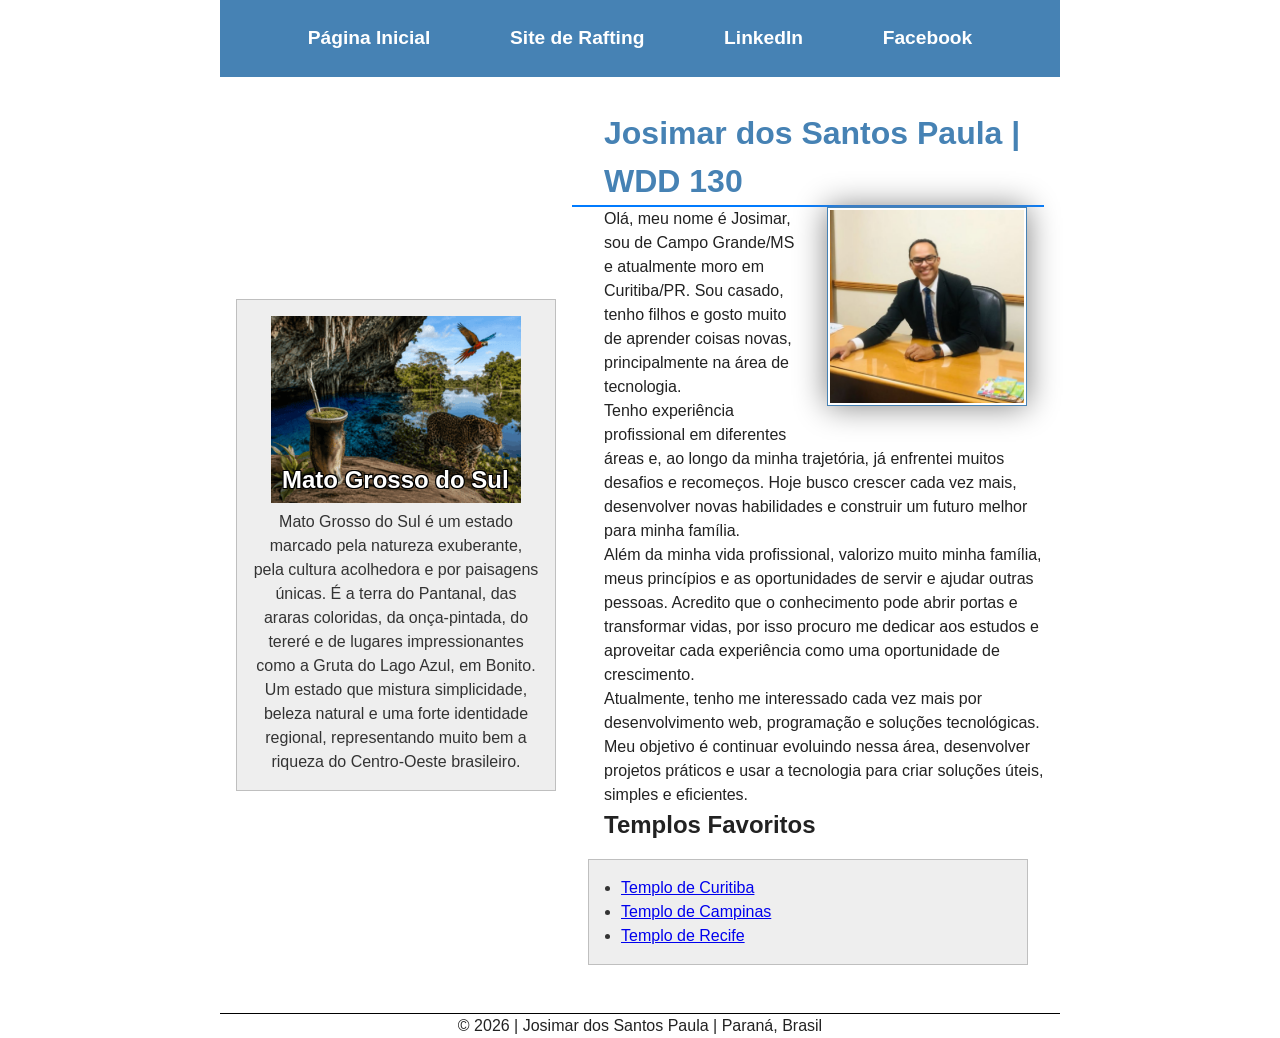
<file: index.html>
<!DOCTYPE html>
<html lang="pt-br">

<head>
    <meta charset="UTF-8">
    <meta name="viewport" content="width=device-width, initial-scale=1.0">
    <title>Josimar dos Santos Paula | WDD 130</title>
    <meta name="description"
        content="Página inicial de Josimar dos Santos Paula para o curso de desenvolvimento web, com exemplos de estrutura HTML semântica.">
    <meta name="author" content="Josimar dos Santos Paula">
    <link rel="stylesheet" href="estilos/estilos.css">
</head>

<body>
    <header>
        <nav>
            <a href="#">Página Inicial</a>
            <a href="wwr/">Site de Rafting</a>
            <a href="https://www.linkedin.com/in/josimarsdepaula/" target="_blank" rel="noopener noreferrer">
                LinkedIn
            </a>
            <a href="https://facebook.com" target="_blank" rel="noopener noreferrer">
                Facebook
            </a>
        </nav>
    </header>

    <div class="grid">
        <main>
            <h1 class="indentacao">Josimar dos Santos Paula | WDD 130</h1>

            <img src="imagens/perfil.jpg" alt="Foto de perfil de Josimar dos Santos Paula" width="200">

            <p class="indentacao">
                Olá, meu nome é Josimar, sou de Campo Grande/MS e atualmente moro em Curitiba/PR.
                Sou casado, tenho filhos e gosto muito de aprender coisas novas, principalmente na área de tecnologia.
            </p>

            <p class="indentacao">
                Tenho experiência profissional em diferentes áreas e, ao longo da minha trajetória,
                já enfrentei muitos desafios e recomeços. Hoje busco crescer cada vez mais,
                desenvolver novas habilidades e construir um futuro melhor para minha família.
            </p>

            <p class="indentacao">
                Além da minha vida profissional, valorizo muito minha família, meus princípios
                e as oportunidades de servir e ajudar outras pessoas. Acredito que o conhecimento
                pode abrir portas e transformar vidas, por isso procuro me dedicar aos estudos
                e aproveitar cada experiência como uma oportunidade de crescimento.
            </p>

            <p class="indentacao">
                Atualmente, tenho me interessado cada vez mais por desenvolvimento web,
                programação e soluções tecnológicas. Meu objetivo é continuar evoluindo nessa área,
                desenvolver projetos práticos e usar a tecnologia para criar soluções úteis,
                simples e eficientes.
            </p>

            <h2 class="indentacao">Templos Favoritos</h2>

            <ul class="caixa indentacao">
                <li>
                    <a href="https://www.churchofjesuschrist.org/temples/details/curitiba-brazil-temple?lang=por"
                        target="_blank" rel="noopener noreferrer">
                        Templo de Curitiba
                    </a>
                </li>
                <li>
                    <a href="https://www.churchofjesuschrist.org/temples/details/campinas-brazil-temple?lang=por"
                        target="_blank" rel="noopener noreferrer">
                        Templo de Campinas
                    </a>
                </li>
                <li>
                    <a href="https://www.churchofjesuschrist.org/temples/details/recife-brazil-temple?lang=por"
                        target="_blank" rel="noopener noreferrer">
                        Templo de Recife
                    </a>
                </li>
            </ul>
        </main>

        <aside class="caixa">
            <h2>Mato Grosso do Sul</h2>

            <img src="imagens/matogrossodosul.png" alt="Mapa e paisagem representando o estado de Mato Grosso do Sul">

            <p>
                Mato Grosso do Sul é um estado marcado pela natureza exuberante, pela cultura acolhedora
                e por paisagens únicas. É a terra do Pantanal, das araras coloridas, da onça-pintada,
                do tereré e de lugares impressionantes como a Gruta do Lago Azul, em Bonito.
                Um estado que mistura simplicidade, beleza natural e uma forte identidade regional,
                representando muito bem a riqueza do Centro-Oeste brasileiro.
            </p>
        </aside>
    </div>

    <footer>
        <p>&copy; 2026 | Josimar dos Santos Paula | Paraná, Brasil</p>
    </footer>
</body>

</html>
</file>
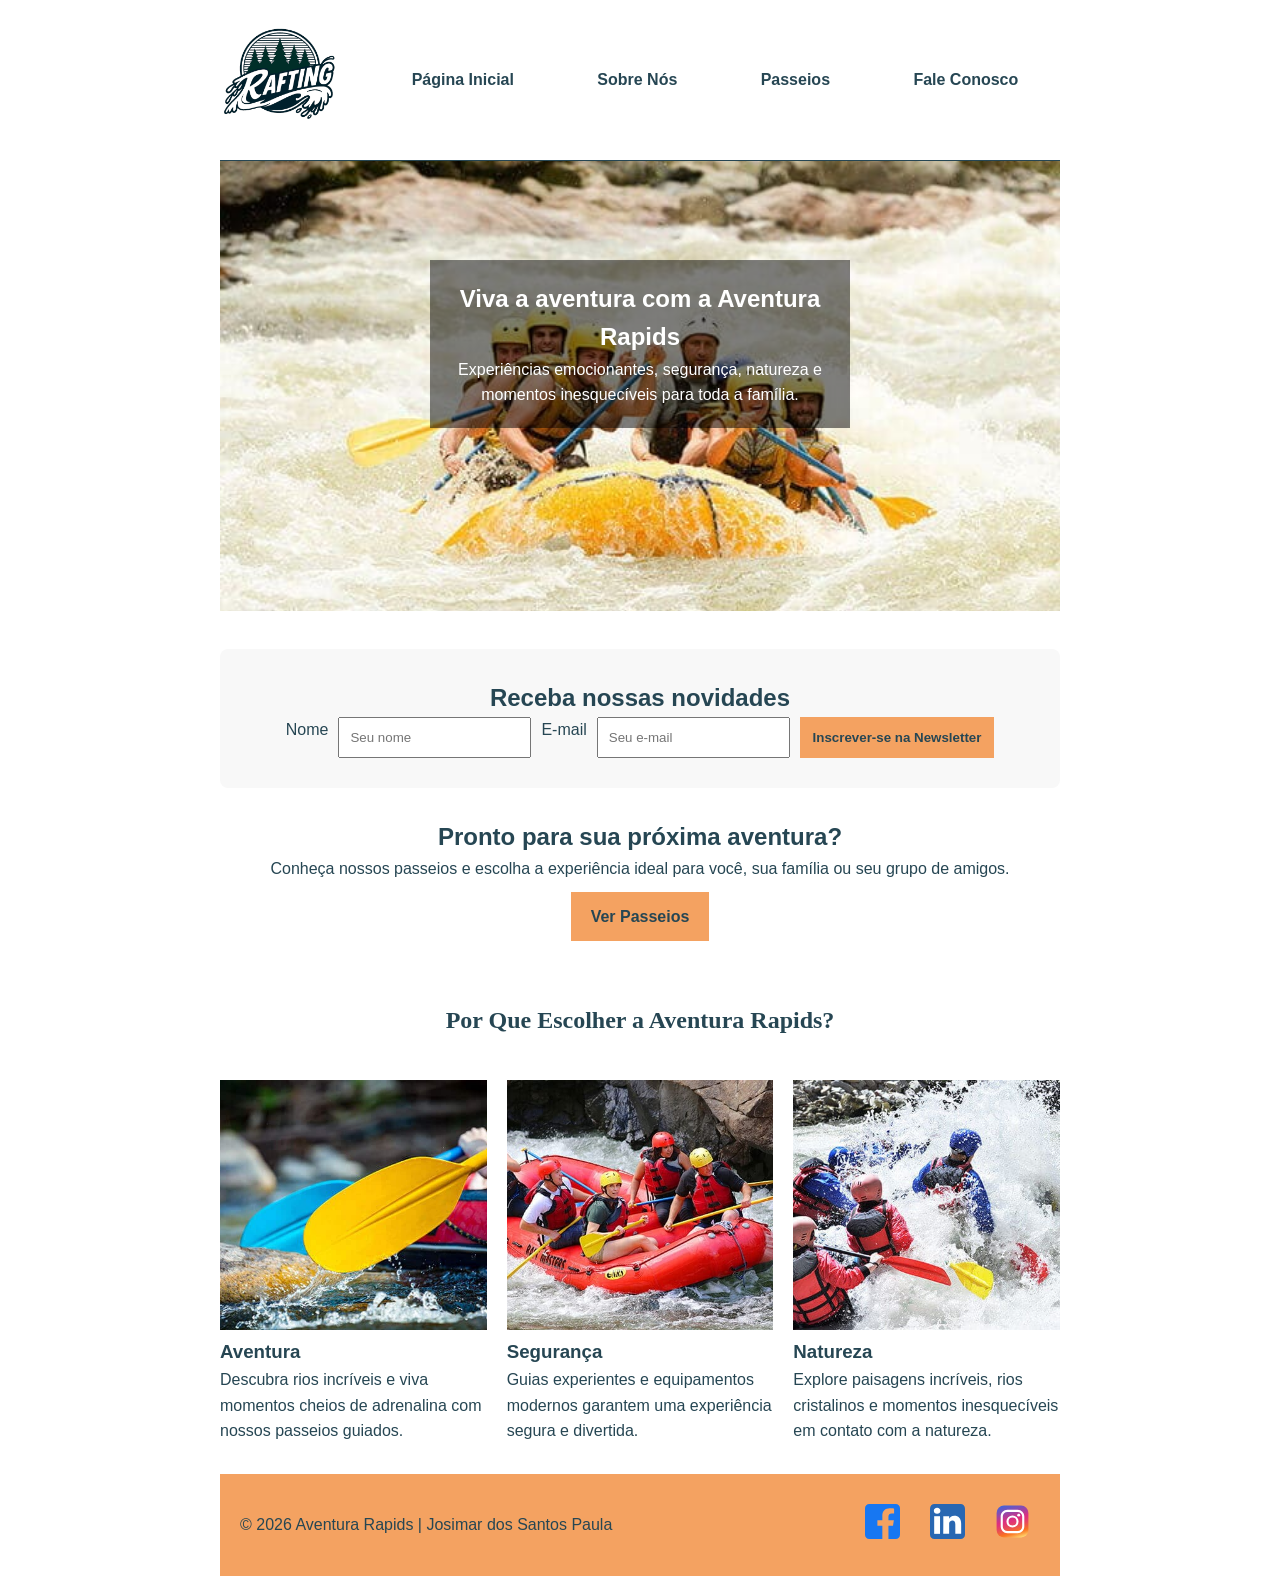
<file: wwr/index.html>
<!DOCTYPE html>
<html lang="pt-BR">

<head>
    <meta charset="UTF-8">
    <meta name="viewport" content="width=device-width, initial-scale=1.0">
    <meta name="author" content="Josimar dos Santos Paula">
    <meta name="description"
        content="Aventura Rapids - Experiências inesquecíveis de rafting, aventura e contato com a natureza.">

    <link rel="stylesheet" href="estilos/rafting.css">

    <title>Página Inicial | Aventura Rapids</title>
</head>

<body>

    <header>

        <img src="imagens/logo.png" alt="Logo Aventura Rapids">

        <nav>
            <ul>
                <li><a href="index.html">Página Inicial</a></li>
                <li><a href="sobre.html">Sobre Nós</a></li>
                <li><a href="passeios.html">Passeios</a></li>
                <li><a href="contato.html">Fale Conosco</a></li>
            </ul>
        </nav>

    </header>

    <main>

        <section class="home-hero">

            <img src="imagens/adventure4.jpg" alt="Equipe praticando rafting">

            <div class="hero-text">
                <h1>Viva a aventura com a Aventura Rapids</h1>

                <p>
                    Experiências emocionantes, segurança, natureza e momentos
                    inesquecíveis para toda a família.
                </p>
            </div>

        </section>

        <section class="newsletter-home">

            <h2>Receba nossas novidades</h2>

            <form>

                <label for="nome-news">Nome</label>

                <input type="text" id="nome-news" name="nome-news" placeholder="Seu nome" required>

                <label for="email-news">E-mail</label>

                <input type="email" id="email-news" name="email-news" placeholder="Seu e-mail" required>

                <button type="submit">
                    Inscrever-se na Newsletter
                </button>

            </form>

        </section>

        <section class="cta-home">

            <h2>Pronto para sua próxima aventura?</h2>

            <p>
                Conheça nossos passeios e escolha a experiência ideal para você,
                sua família ou seu grupo de amigos.
            </p>

            <a href="passeios.html" class="btn-cta">
                Ver Passeios
            </a>

        </section>

        <section class="home-grid">

            <h2>Por Que Escolher a Aventura Rapids?</h2>

            <div>

                <img src="imagens/adventure1.jpg" alt="Rafting em corredeiras">

                <h3>Aventura</h3>

                <p>
                    Descubra rios incríveis e viva momentos cheios de adrenalina
                    com nossos passeios guiados.
                </p>

            </div>

            <div>

                <img src="imagens/adventure2.jpg" alt="Equipe praticando rafting">

                <h3>Segurança</h3>

                <p>
                    Guias experientes e equipamentos modernos garantem uma
                    experiência segura e divertida.
                </p>

            </div>

            <div>

                <img src="imagens/adventure3.jpg" alt="Natureza e aventura">

                <h3>Natureza</h3>

                <p>
                    Explore paisagens incríveis, rios cristalinos e momentos
                    inesquecíveis em contato com a natureza.
                </p>

            </div>

        </section>

    </main>

    <footer>

        <p>&copy; 2026 Aventura Rapids | Josimar dos Santos Paula</p>

        <nav class="redes-sociais">

            <a href="https://facebook.com" target="_blank" rel="noopener noreferrer">

                <img src="imagens/icon-facebook.svg" alt="Facebook">

            </a>

            <a href="https://linkedin.com" target="_blank" rel="noopener noreferrer">

                <img src="imagens/icon-linkedin.svg" alt="LinkedIn">

            </a>

            <a href="https://instagram.com" target="_blank" rel="noopener noreferrer">

                <img src="imagens/icon-instagram.svg" alt="Instagram">

            </a>

        </nav>

    </footer>

</body>

</html>
</file>
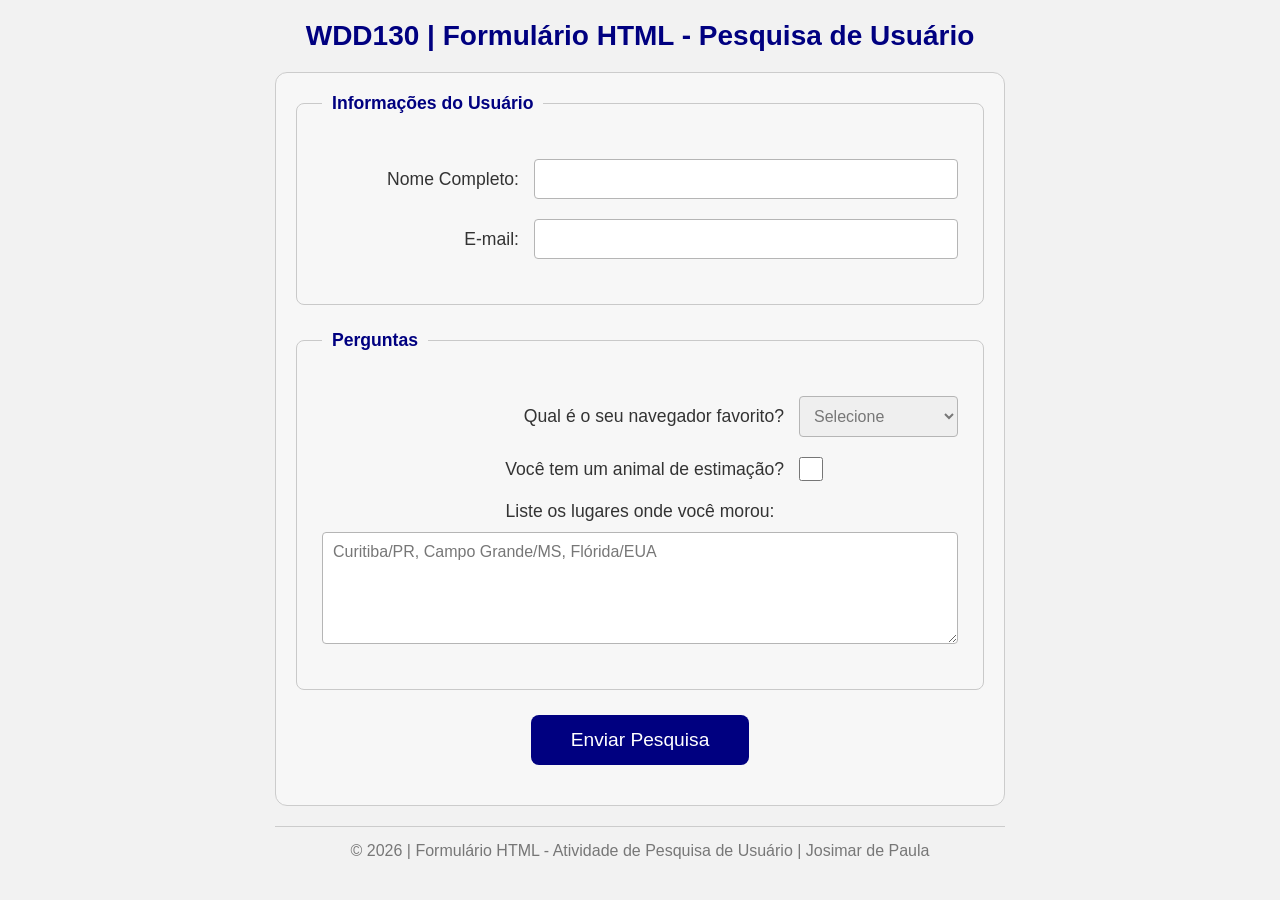
<file: formulario-pesquisa.html>
<!DOCTYPE html>
<html lang="pt-BR">

<head>
    <meta charset="UTF-8">
    <meta name="viewport" content="width=device-width, initial-scale=1.0">
    <title>Pesquisa de Usuários</title>
    <link rel="stylesheet" href="estilos/formulario-pesquisa.css">
</head>

<body>
    <header>
        <h1>WDD130 | Formulário HTML - Pesquisa de Usuário</h1>
    </header>
    <main>
        <form>
            <fieldset>
                <legend>Informações do Usuário</legend>
                <div class="item-formulario coluna2">
                    <label for="nomecompleto">Nome Completo:</label>
                    <input type="text" id="nomecompleto" name="nomecompleto">
                </div>
                <div class="item-formulario coluna2">
                    <label for="email">E-mail:</label>
                    <input type="email" id="email" name="email">
                </div>
            </fieldset>
            <fieldset>
                <legend>Perguntas</legend>
                <div class="item-formulario coluna1">
                    <label for="navegador">Qual é o seu navegador favorito?</label>
                    <select id="navegador" name="navegador">
                        <option value="">Selecione</option>
                        <option>Chrome</option>
                        <option>Firefox</option>
                        <option>Edge</option>
                        <option>Safari</option>
                    </select>
                </div>
                <div class="item-formulario coluna1">
                    <label for="pet">Você tem um animal de estimação?</label>
                    <input type="checkbox" id="pet" name="pet">
                </div>
                <div class="item-formulario textarea-container">
                    <label for="lugares">
                        Liste os lugares onde você morou:
                    </label>
                    <textarea id="lugares" name="lugares" rows="5">Curitiba/PR, Campo Grande/MS, Flórida/EUA</textarea>
                </div>
            </fieldset>
            <button type="submit">Enviar Pesquisa</button>
        </form>
    </main>
    <footer>
        <p>&copy; 2026 | Formulário HTML - Atividade de Pesquisa de Usuário | Josimar de Paula</p>
    </footer>
</body>

</html>
</file>
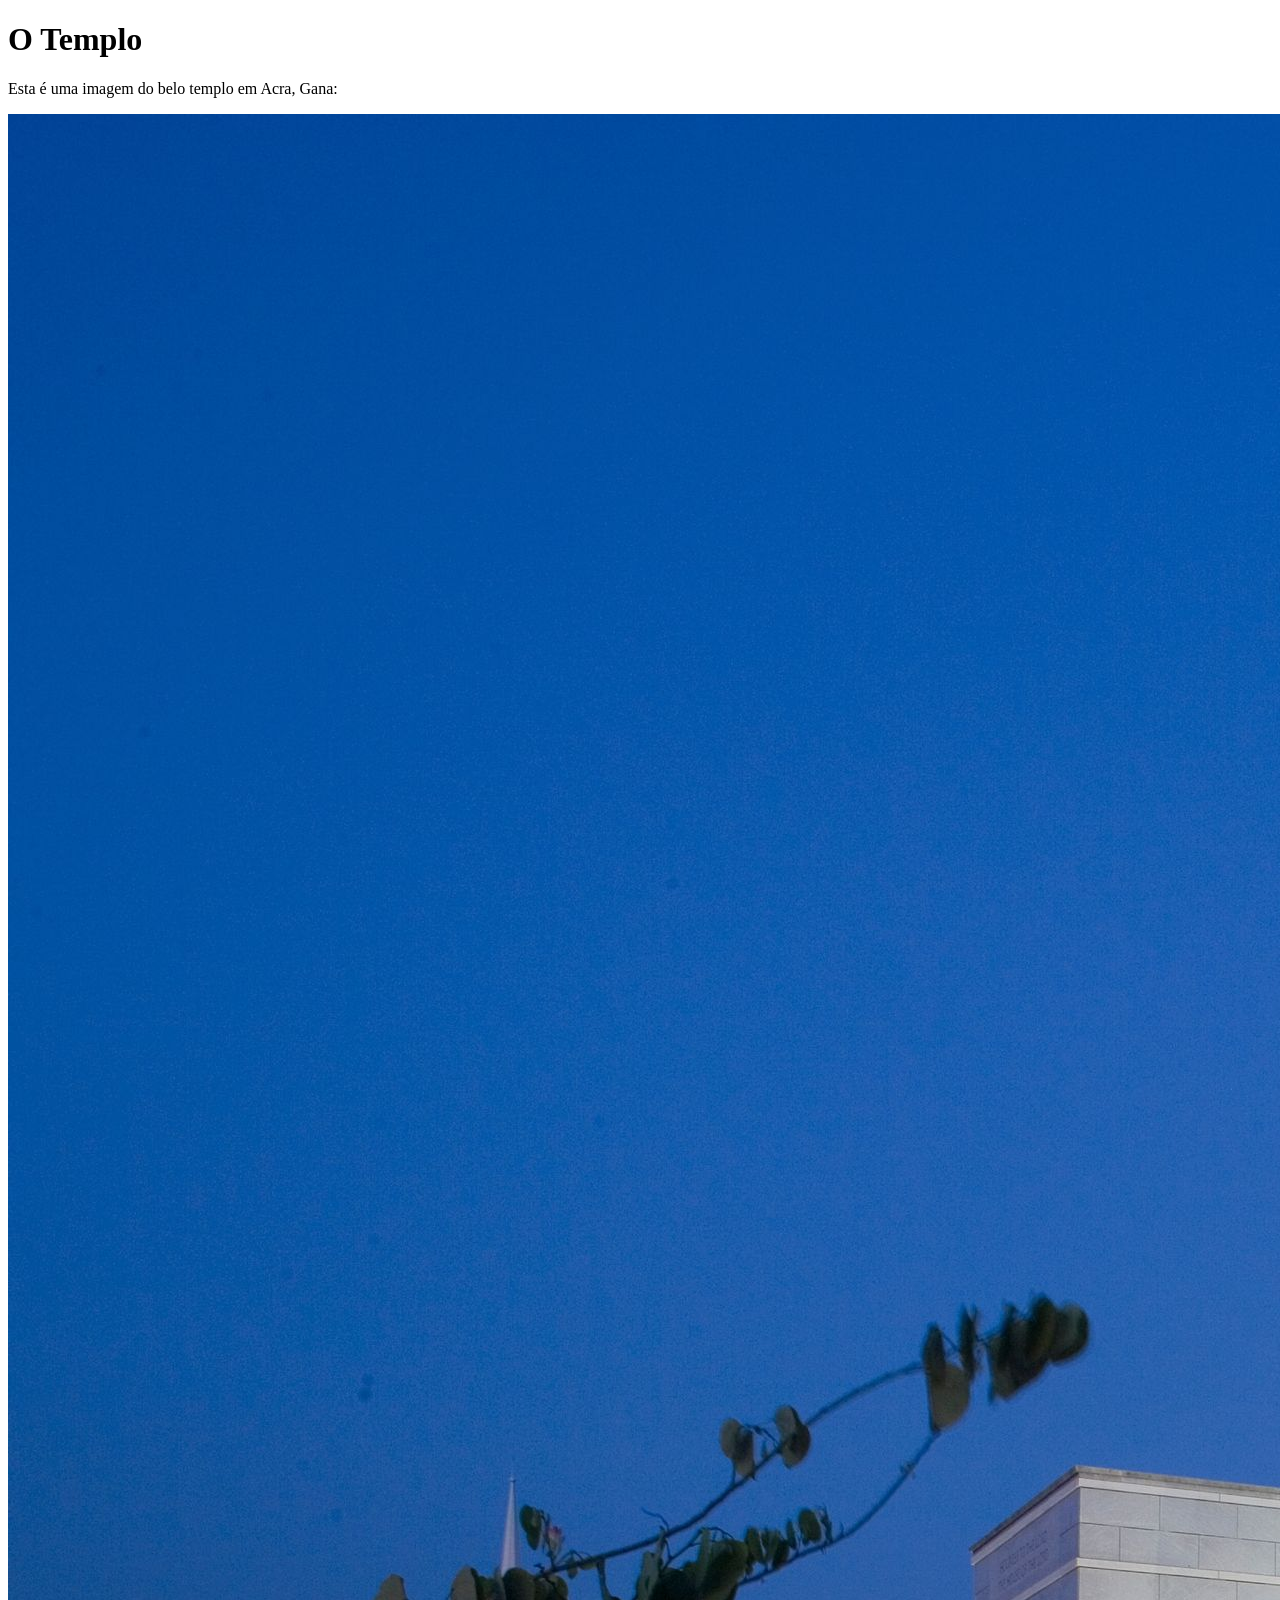
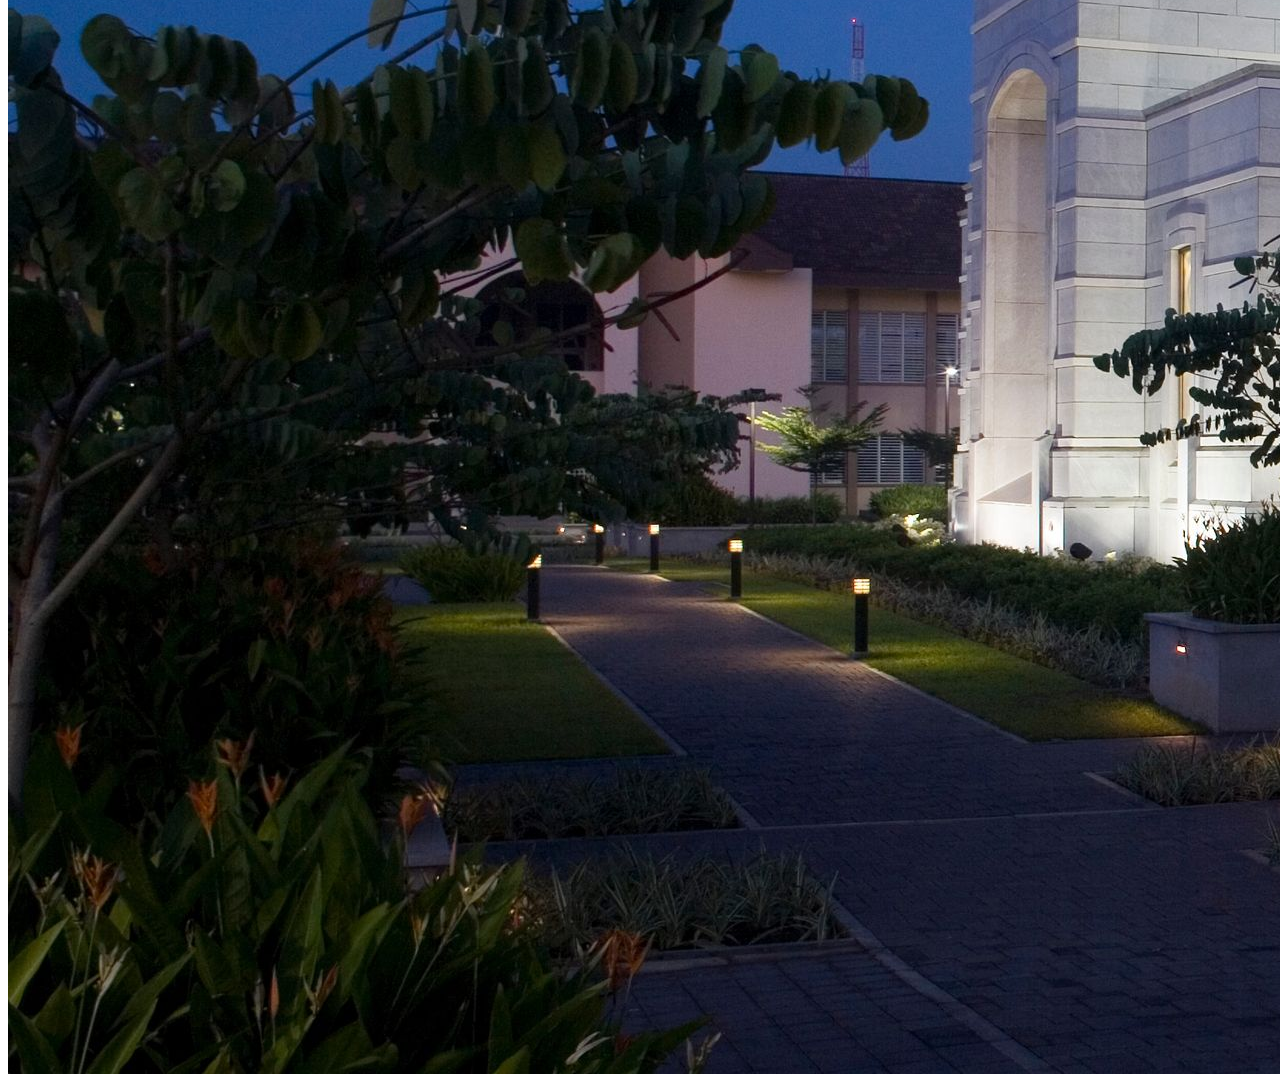
<file: semana01/imagens.html>
<!DOCTYPE html>
<html lang="pt-br">
<head>
    <meta charset="UTF-8">
    <meta name="viewport" content="width=device-width, initial-scale=1.0">
    <title>Imagem do Templo</title>
</head>
<body>
    <h1>O Templo</h1>
    <p>Esta é uma imagem do belo templo em Acra, Gana:</p>
    <img src="imagens/templo-largo.jpeg" alt="O Templo de Acra, Gana">
    
</body>
</html>
</file>
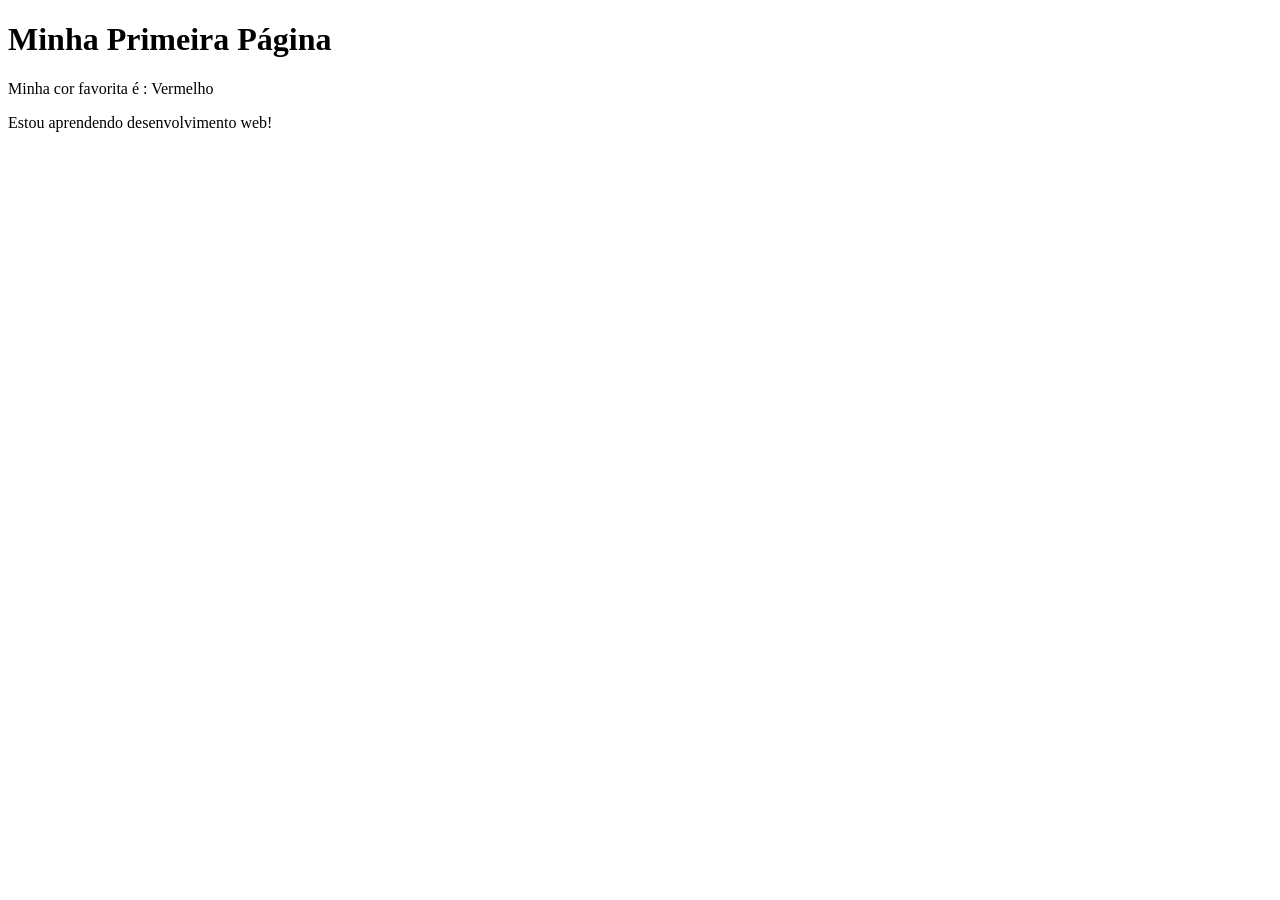
<file: semana01/primeira-pagina.html>
<!DOCTYPE html>
<html lang="pt-br">

<head>
    <meta charset="UTF-8">
    <meta name="viewport" content="width=device-width, initial-scale=1.0">
    <title>Minha Primeira Página</title>
</head>

<body>
    <h1>Minha Primeira Página</h1>
    <p>Minha cor favorita é : Vermelho </p>
    <p>Estou aprendendo desenvolvimento web!</p>
</body>

</html>
</file>
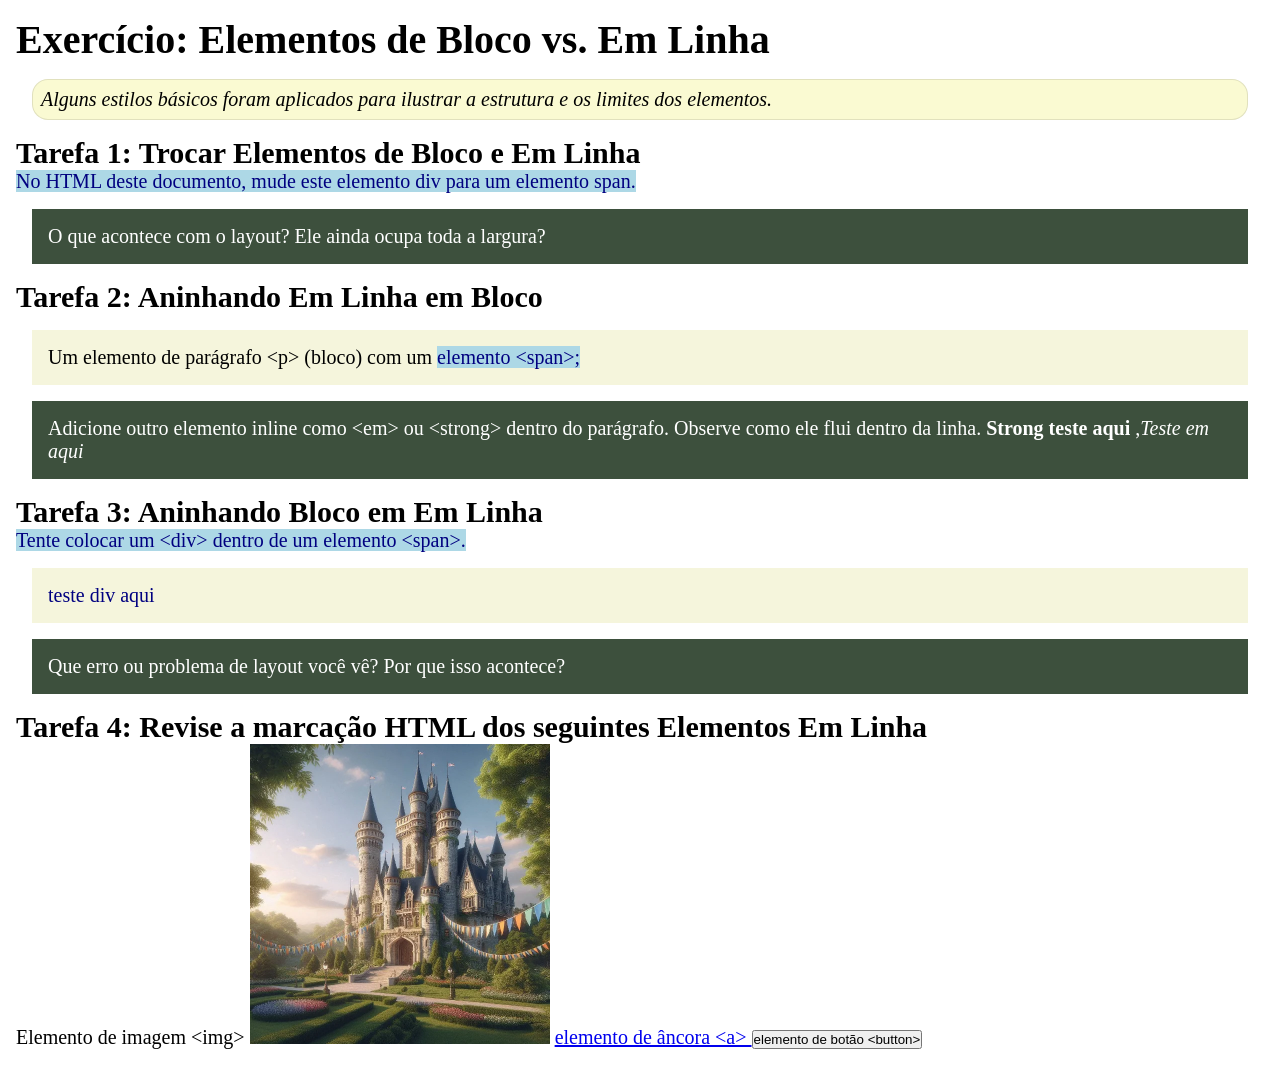
<file: semana02/bloco-vs-inline.html>
<!DOCTYPE html>
<html lang="pt-br">

<head>
    <meta charset="UTF-8">
    <meta name="viewport" content="width=device-width, initial-scale=1.0">
    <title>Exercício: Elementos de Bloco vs. Inline</title>
    <link rel="stylesheet" href="estilos/bloco-vs-inline.css">
</head>

<body>
    <main>
        <h1>Exercício: Elementos de Bloco vs. Em Linha</h1>
        <p class="note">Alguns estilos básicos foram aplicados para ilustrar a estrutura e os limites dos elementos.</p>

        <h2>Tarefa 1: Trocar Elementos de Bloco e Em Linha</h2>
        <span>No HTML deste documento, mude este elemento div para um elemento span.</span>

        <p class="question">O que acontece com o layout? Ele ainda ocupa toda a largura?</p>

        <h2>Tarefa 2: Aninhando Em Linha em Bloco</h2>
        <p>Um elemento de parágrafo &lt;p&gt; (bloco) com um <span>elemento &lt;span&gt;;</span></p>
        <p class="question">Adicione outro elemento inline como &lt;em&gt; ou &lt;strong&gt; dentro do parágrafo.
            Observe como ele flui dentro da linha.
            <strong>Strong teste aqui </strong>
            ,<em>Teste em aqui</em>
        </p>

        <h2>Tarefa 3: Aninhando Bloco em Em Linha</h2>
        <span>Tente colocar um &lt;div&gt; dentro de um elemento &lt;span&gt;.
            <div>teste div aqui</div>
        </span>
        <p class="question">Que erro ou problema de layout você vê? Por que isso acontece?</p>


        <h2>Tarefa 4: Revise a marcação HTML dos seguintes Elementos Em Linha</h2>
        Elemento de imagem &lt;img&gt;
        <img src="imagens/castelo.webp" alt="imagem (imagens estão em linha)" width="300" height="300">
        <a href="https://churchofjesuschrist.org">
            elemento de âncora &lt;a&gt;
        </a>
        <button type="button">elemento de botão &lt;button&gt;</button>
    </main>
</body>

</html>
</file>
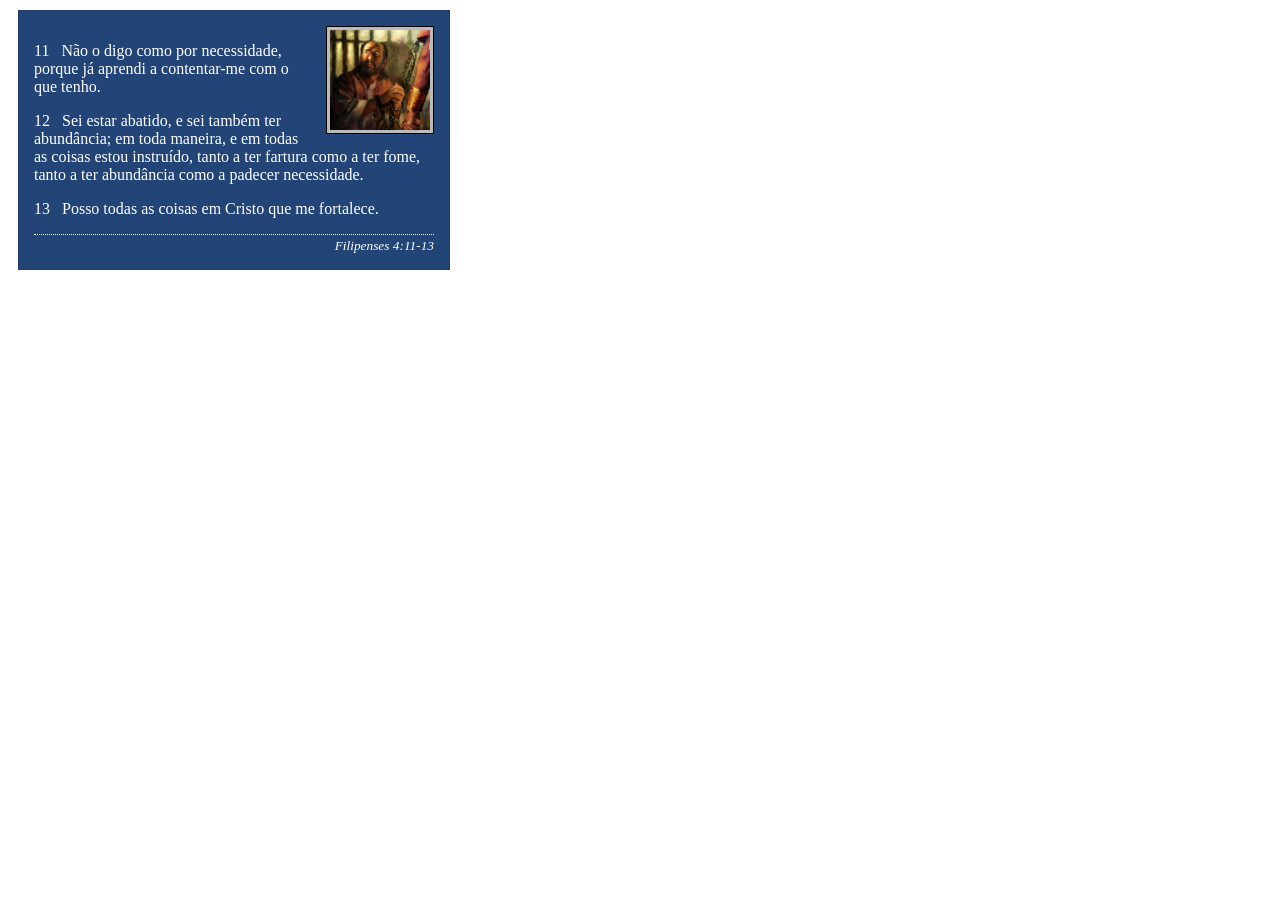
<file: semana02/box-model-solucao.html>
<!DOCTYPE html>
<html lang="pt-br">

<head>
    <meta charset="UTF-8">
    <meta name="viewport" content="width=device-width, initial-scale=1.0">
    <title>Atividade de Box Model</title>
    <link rel="stylesheet" href="estilos/box-model-solucao.css">
</head>

<body>
    <main>
        <div class="callout">
            <img src="imagens/apostolo-paulo-preso.webp" alt="Apóstolo Paulo - Preso em Roma" width="200" height="200">
            <blockquote>
                <p>11 &nbsp; Não o digo como por necessidade, porque já aprendi a contentar-me com o que tenho.</p>
                <p>12 &nbsp; Sei estar abatido, e sei também ter abundância; em toda maneira, e em todas as coisas estou
                    instruído, tanto a ter fartura como a ter fome, tanto a ter abundância como a padecer necessidade.
                </p>
                <p>13 &nbsp; Posso todas as coisas em Cristo que me fortalece.</p>
            </blockquote>
            <cite>Filipenses 4:11-13</cite>
        </div>
    </main>
</body>

</html>
</file>
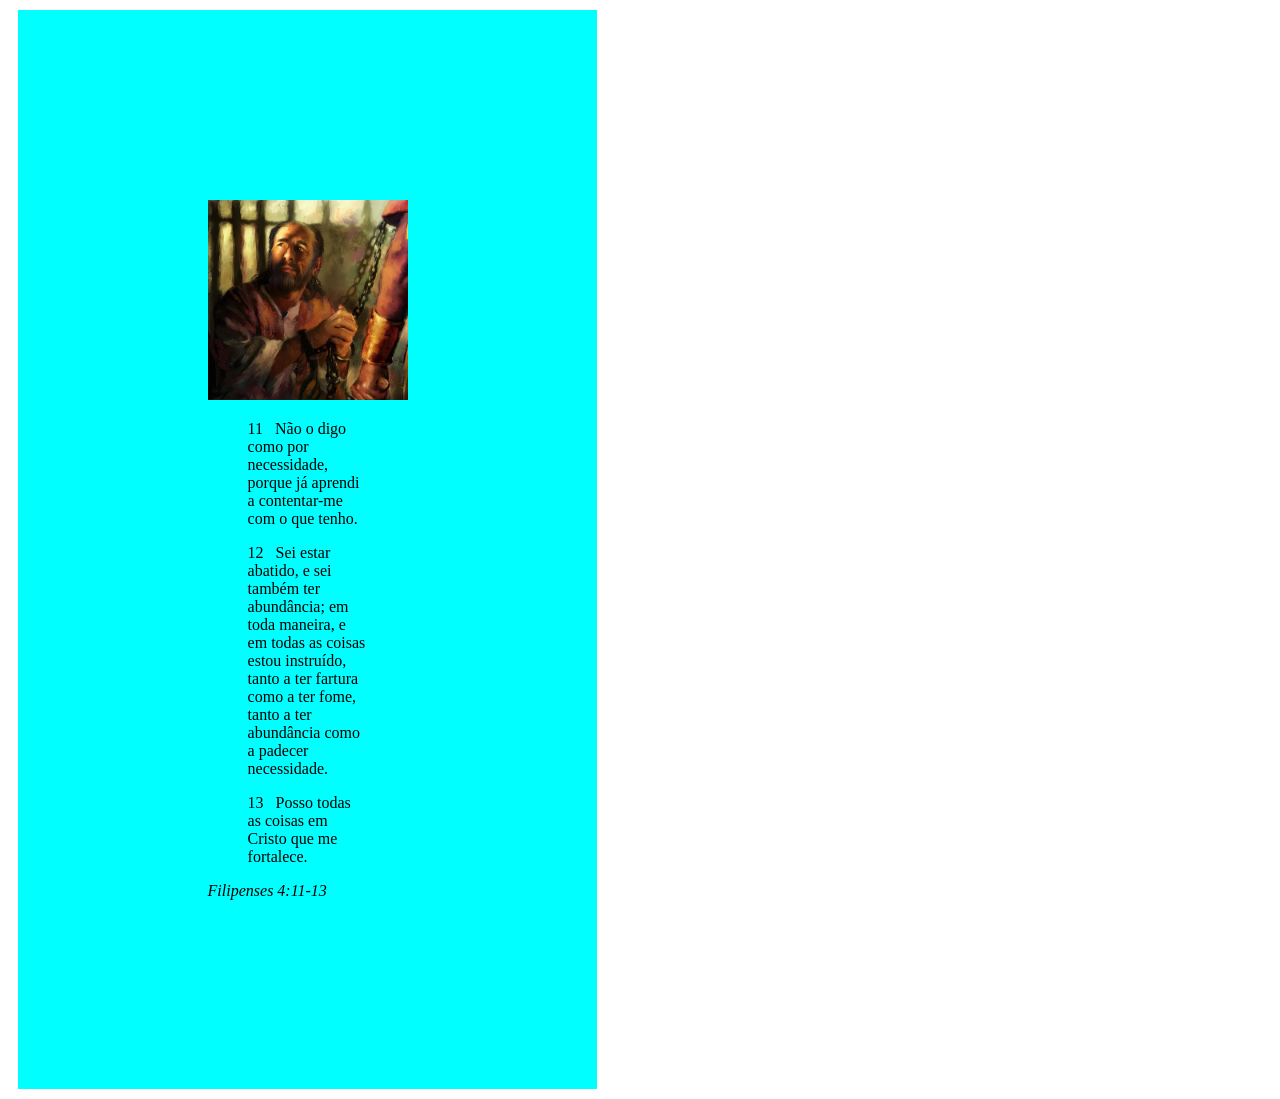
<file: semana02/box-model.html>
<!DOCTYPE html>
<html lang="pt-br">

<head>
    <meta charset="UTF-8">
    <meta name="viewport" content="width=device-width, initial-scale=1.0">
    <title>Atividade de Box Model</title>
    <link rel="stylesheet" href="estilos/box-model.css">
</head>

<body>
    <main>
        <div class="callout">
            <img src="imagens/apostolo-paulo-preso.webp" alt="Apóstolo Paulo - Preso em Roma" width="200" height="200">
            <blockquote>
                <p>11 &nbsp; Não o digo como por necessidade, porque já aprendi a contentar-me com o que tenho.</p>
                <p>12 &nbsp; Sei estar abatido, e sei também ter abundância; em toda maneira, e em todas as coisas estou
                    instruído, tanto a ter fartura como a ter fome, tanto a ter abundância como a padecer necessidade.
                </p>
                <p>13 &nbsp; Posso todas as coisas em Cristo que me fortalece.</p>
            </blockquote>
            <cite>Filipenses 4:11-13</cite>
        </div>
    </main>
</body>

</html>
</file>
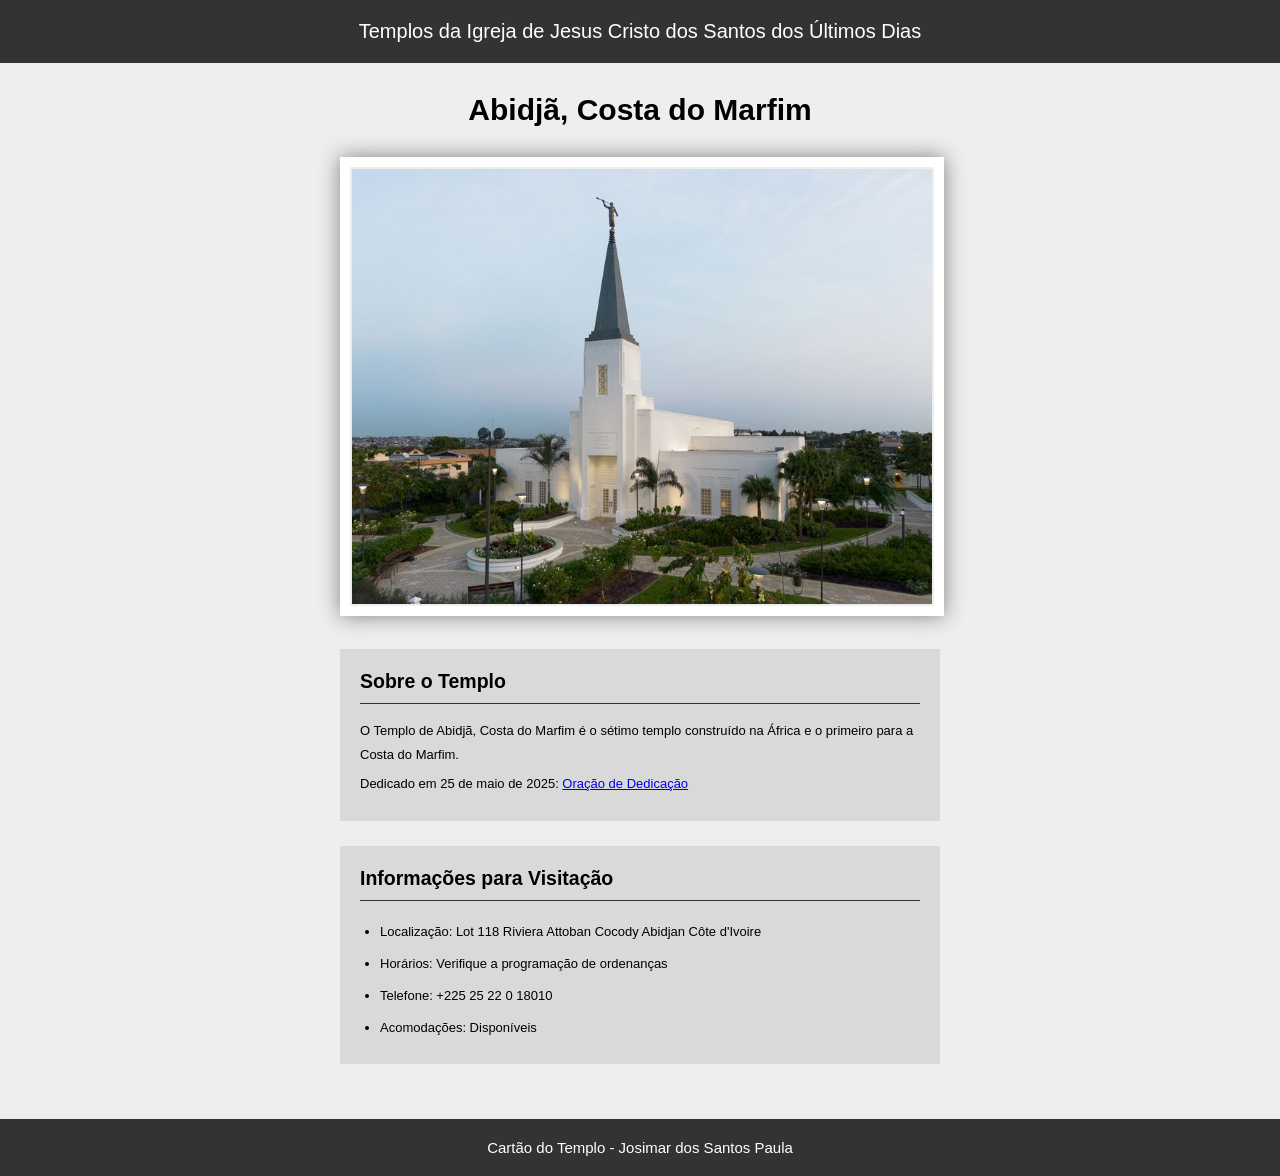
<file: semana02/templo.html>
<!DOCTYPE html>
<html lang="pt-br">

<head>
    <meta charset="UTF-8">
    <meta name="viewport" content="width=device-width, initial-scale=1.0">
    <title>Cartão do Templo - Abidjã, Costa do Marfim</title>
    <link rel="stylesheet" href="estilos/templo.css">
</head>

<body>
    <header>
        <p>Templos da Igreja de Jesus Cristo dos Santos dos Últimos Dias</p>
    </header>
    <main>
        <h1>Abidjã, Costa do Marfim</h1>
        <picture>
            <img src="imagens/abidja-costa-do-marfim.jpeg" alt="Templo de Abidjã, Costa do Marfim">
        </picture>
        <section>
            <h2>Sobre o Templo</h2>
            <p>O Templo de Abidjã, Costa do Marfim é o sétimo templo construído na África e o primeiro para a Costa do
                Marfim.</p>
            <p>Dedicado em 25 de maio de 2025: <a
                    href="https://www.churchofjesuschrist.org/temples/dedicatory-prayer/abidjan-ivory-coast-temple/2025-05-25?lang=eng"
                    target="_blank" rel="noopener noreferrer">Oração de Dedicação</a></p>
        </section>
        <section>
            <h2>Informações para Visitação</h2>
            <ul>
                <li>Localização: Lot 118 Riviera Attoban Cocody Abidjan Côte d'Ivoire</li>
                <li>Horários: Verifique a programação de ordenanças</li>
                <li>Telefone: +225 25 22 0 18010</li>
                <li>Acomodações: Disponíveis</li>
            </ul>
        </section>
    </main>
    <footer>
        <p>Cartão do Templo - Josimar dos Santos Paula</p>
    </footer>
</body>

</html>
</file>
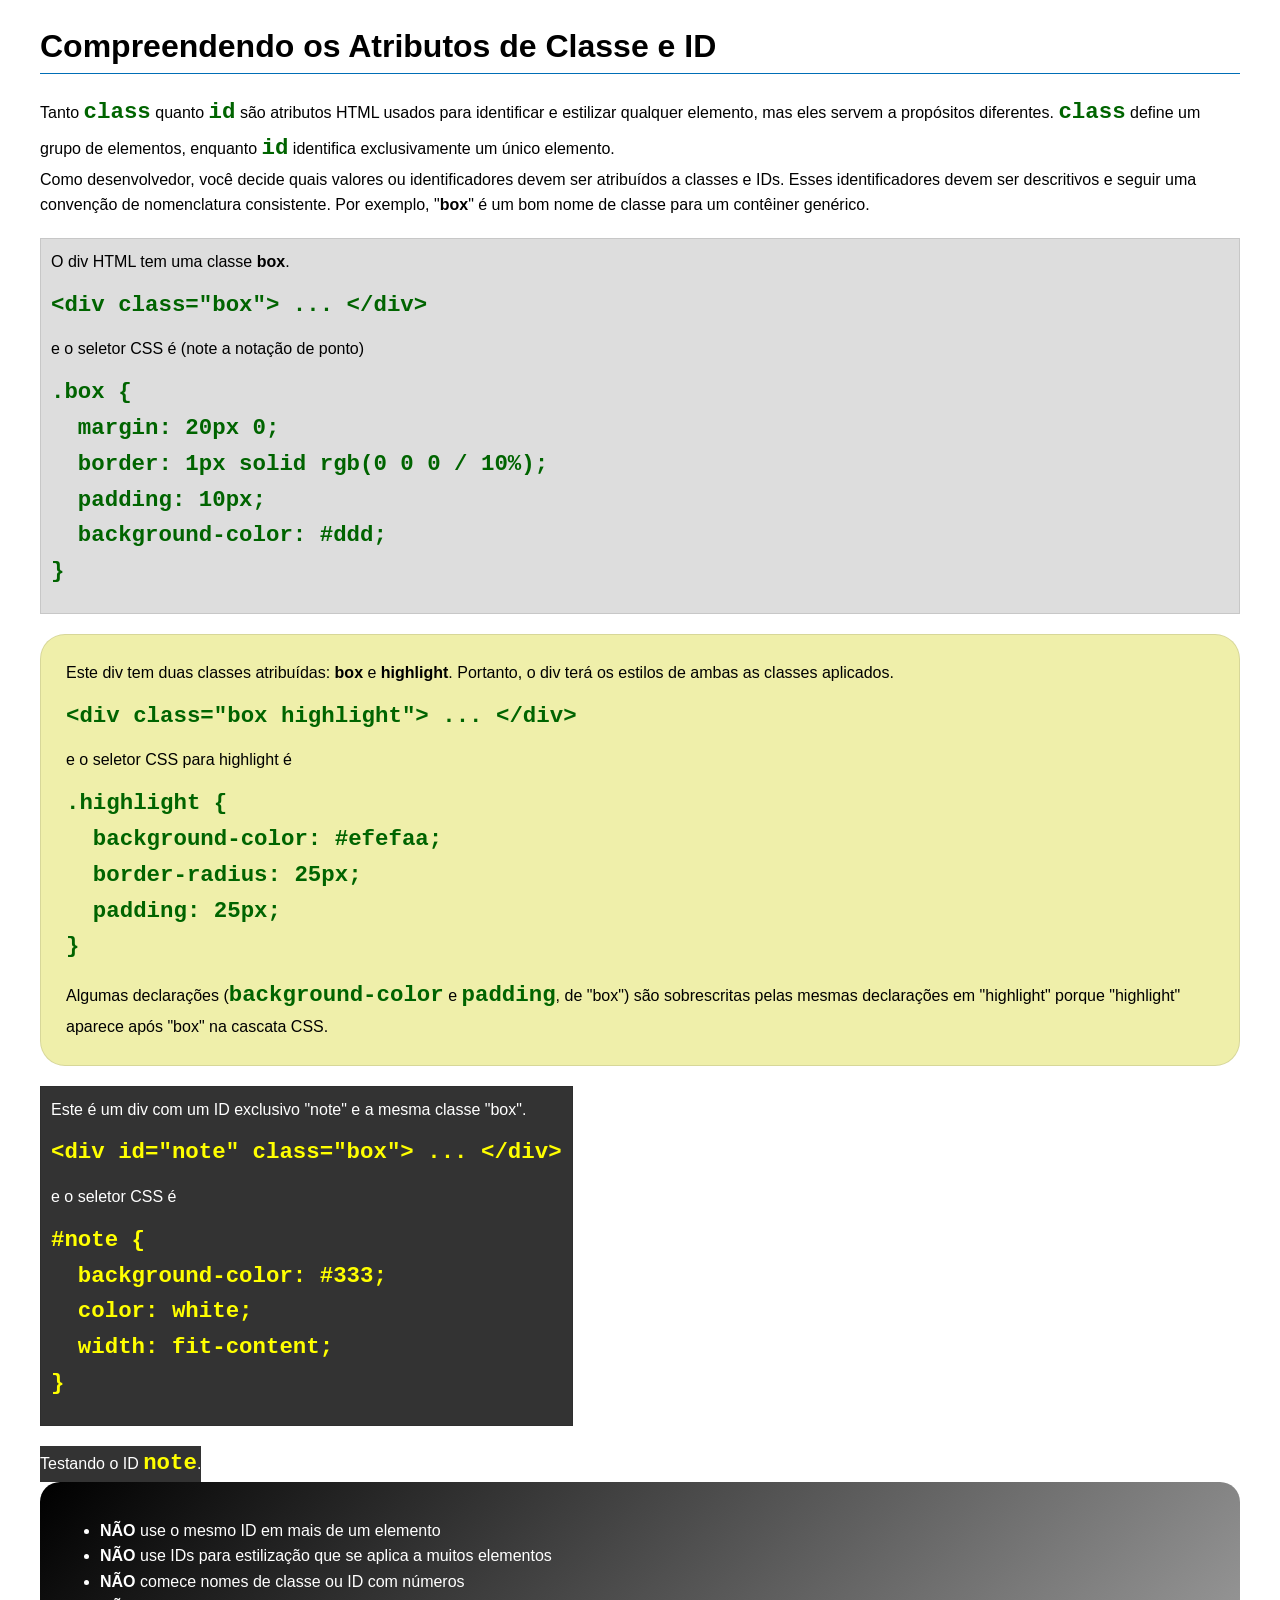
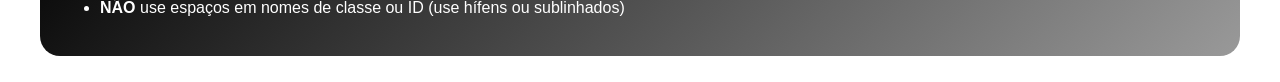
<file: semana03/classe-e-id.html>
<!DOCTYPE html>
<html lang="pt-br">

<head>
    <meta charset="UTF-8">
    <meta name="viewport" content="width=device-width, initial-scale=1.0">
    <title>Atributos de Classe vs ID</title>
    <link rel="stylesheet" href="estilos/classe-e-id.css">
</head>

<body>
    <h1>Compreendendo os Atributos de Classe e ID</h1>
    <p>Tanto <code>class</code> quanto <code>id</code> são atributos HTML usados para identificar e estilizar qualquer
        elemento, mas eles servem a propósitos diferentes. <code>class</code> define um grupo de elementos, enquanto
        <code>id</code> identifica exclusivamente um único elemento.
    </p>
    <p>Como desenvolvedor, você decide quais valores ou identificadores devem ser atribuídos a classes e IDs. Esses
        identificadores devem ser descritivos e seguir uma convenção de nomenclatura consistente. Por exemplo,
        "<strong>box</strong>" é um bom nome de classe para um contêiner genérico.</p>
    <div class="box">
        <p>O div HTML tem uma classe <strong>box</strong>.</p>
        <pre><code class="html">&lt;div class="box"&gt; ... &lt;/div&gt;</code></pre>
        e o seletor CSS é (note a notação de ponto)
        <pre><code class="css">.box {
  margin: 20px 0;
  border: 1px solid rgb(0 0 0 / 10%);
  padding: 10px;
  background-color: #ddd; 
}</code></pre>
    </div>

    <div class="box highlight">
        <p>Este div tem duas classes atribuídas: <strong>box</strong> e <strong>highlight</strong>. Portanto, o div terá
            os estilos de ambas as classes aplicados.</p>
        <pre><code class="html">&lt;div class="box highlight"&gt; ... &lt;/div&gt;</code></pre>
        e o seletor CSS para highlight é
        <pre><code class="css">.highlight {
  background-color: #efefaa;
  border-radius: 25px;
  padding: 25px;
}</code></pre>
        <p>Algumas declarações (<code>background-color</code> e <code>padding</code>, de "box") são sobrescritas pelas
            mesmas declarações em "highlight" porque "highlight" aparece após "box" na cascata CSS.</p>
    </div>

    <div id="note" class="box">
        <p>Este é um div com um ID exclusivo "note" e a mesma classe "box".</p>
        <pre><code class="html">&lt;div id="note" class="box"&gt; ... &lt;/div&gt;</code></pre>
        e o seletor CSS é
        <pre><code class="css">#note {
  background-color: #333;
  color: white;
  width: fit-content;
}</code></pre>
    </div>

    <div id="note">
        <p>Testando o ID <code>note</code>.</p>
    </div>

    <section id="melhor-pratica">
        <ul>
            <li><strong>NÃO</strong> use o mesmo ID em mais de um elemento</li>
            <li><strong>NÃO</strong> use IDs para estilização que se aplica a muitos elementos</li>
            <li><strong>NÃO</strong> comece nomes de classe ou ID com números</li>
            <li><strong>NÃO</strong> use espaços em nomes de classe ou ID (use hífens ou sublinhados)</li>
        </ul>
    </section>

    <br>

</body>

</html>
</file>
<file: estilos/estilos.css>
/* Resetar CSS do meu projeto */
* {
    margin: 0;
    padding: 0;
    box-sizing: border-box;
}

body {
    font-family: Arial, Helvetica, sans-serif;
    line-height: 1.5;
    color: #222;
    background: #fff;
    margin: 0;
}

header,
footer,
.grid {
    max-width: 840px;
    margin: 0 auto;
}

nav {
    background-color: steelblue;
    padding: 1rem;
    display: flex;
    justify-content: space-evenly;
    align-items: center;

}

nav a {

    display: block;
    padding: 0.5rem;
    text-decoration: none;
    font-size: 1.2rem;
    font-weight: 700;
    color: #fff;
    /* abreviação para branco */
}



h1 {
    color: steelblue;
    border-bottom: 2px solid #007bff;
}

main {
    grid-column: 2/3;
    margin: 1rem;
}

main img {
    margin-left: 20px;
    margin-right: 17px;
    margin-bottom: 20px;
    width: 200px;
    height: auto;
    border: 1px solid steelblue;
    padding: 2px;
    box-shadow: 0 0 30px gray;
    float: right;
}

p {
    padding: 0;
}

aside {
    width: 20rem;
    color: #333;
    text-align: center;
    position: relative;
    grid-column: 1/2;
    grid-row: 1/2;
}

aside img {
    width: 250px;
    height: auto;
}

aside h2 {
    position: absolute;
    top: 162px;
    left: 45px;
    text-shadow:
        -1px -1px 0 #000000,
        1px -1px 0 #000000,
        -1px 1px 0 #000000,
        1px 1px 0 #000000;
    color: white;
}

footer {
    margin-top: 1em;
    border-top: 1px solid #000;
    text-align: center;
}

/* Seletores de Classe */

.caixa {
    border: 1px solid rgba(0, 0, 0, 0.2);
    padding: 1em;
    margin: 1em;
    background-color: #eee;
    color: #333;


}

.indentacao {
    padding-left: 2rem;
}

.grid {
    display: grid;
    align-items: center;
    grid-template-columns: 20rem 1fr;
    gap: 1rem;
    margin-top: 1rem;
}
</file>
<file: wwr/estilos/rafting.css>
:root {
    --cor-primaria: #ffffff;
    --cor-secundaria: #f4a261;
    --cor-destaque1: #264653;
    --cor-destaque2: #e9c46a;

    --fonte-titulo: Georgia, serif;
    --fonte-body: Arial, Helvetica, sans-serif;
}

/* RESET */

* {
    margin: 0;
    padding: 0;
    box-sizing: border-box;
}

/* BODY */

body {
    font-family: var(--fonte-body);
    background-color: var(--cor-primaria);
    color: var(--cor-destaque1);
    line-height: 1.6;
}

/* CONTAINER PRINCIPAL */

header,
main,
footer {
    max-width: 840px;
    width: 100%;
    margin: 0 auto;
}

/* HEADER */

header {
    display: grid;
    grid-template-columns: 150px 1fr;
    align-items: center;
    padding: 20px 0;
    border-bottom: 1px solid var(--cor-destaque1);
}

header img {
    width: 120px;
    height: auto;
}

/* NAV */

nav ul {
    display: flex;
    justify-content: space-around;
    align-items: center;
    list-style: none;
}

nav a {
    text-decoration: none;
    color: var(--cor-destaque1);
    font-weight: bold;
    padding: 10px;
}

nav a:hover {
    color: var(--cor-secundaria);
}

/* HERO */

.hero {
    position: relative;
}

.hero img {
    display: block;
    width: 100%;
    height: auto;
}

.hero h1 {
    position: absolute;
    top: 20px;
    width: 100%;
    padding: 16px;
    text-align: center;

    font-family: var(--fonte-titulo);
    color: var(--cor-primaria);

    background-color: rgba(38, 70, 83, 0.85);
}

.hero article {
    position: absolute;
    left: 30px;
    right: 30px;
    bottom: 30px;

    padding: 20px;

    background-color: var(--cor-destaque2);
    opacity: 0.95;
}

.hero article img {
    float: right;
    width: 125px;
    margin-left: 15px;

    border: 2px solid var(--cor-primaria);
    box-shadow: 2px 2px 5px rgba(0, 0, 0, 0.5);
}

/* HISTORY */

.history {
    display: grid;
    grid-template-columns: 1fr 220px 1fr;
    gap: 20px;
    align-items: center;

    margin-top: 30px;
    padding: 25px;

    background-color: var(--cor-destaque2);
}

.history h2 {
    grid-column: 1 / 4;

    text-align: center;
    font-family: var(--fonte-titulo);
    color: var(--cor-destaque1);
}

.history img {
    width: 220px;
    height: auto;
    justify-self: center;
}

.history p {
    text-align: justify;
}

/* ADVENTURE */

.adventure {
    display: grid;
    grid-template-columns: repeat(5, 1fr);
    gap: 15px;

    margin-top: 30px;
    padding: 25px;
}

.adventure h2 {
    grid-column: 1 / 6;

    text-align: center;
    margin-bottom: 15px;

    font-family: var(--fonte-titulo);
    color: var(--cor-destaque1);
}

.adventure figure {
    text-align: center;
}

.adventure img {
    width: 100%;
    height: 120px;
    object-fit: cover;

    border: 2px solid var(--cor-secundaria);
}

.adventure figcaption {
    margin-top: 8px;
    font-size: 0.9rem;
}

/* FOOTER */

footer {
    display: flex;
    justify-content: space-between;
    align-items: center;

    margin-top: 30px;
    padding: 20px;

    background-color: var(--cor-secundaria);
}

footer p {
    color: var(--cor-destaque1);
}

/* SOCIAL MEDIA */

.redes-sociais {
    display: flex;
    gap: 10px;
}

.redes-sociais img {
    width: 35px;
    height: auto;
}

.redes-sociais a {
    text-decoration: none;
}

/* ========================= */
/* PÁGINA CONTATO */
/* ========================= */

.endereco {
    text-align: center;
    margin: 2rem 0;
}

.endereco h1 {
    font-family: var(--fonte-titulo);
    color: var(--cor-destaque1);
    margin-bottom: .5rem;
}

.endereco p {
    font-size: 1rem;
    margin: 4px 0;
}

/* Mapa + formulário */

.local {
    display: grid;
    grid-template-columns: 1fr 1fr;
    gap: 2rem;
    margin-top: 2rem;
}

.mapa iframe {
    width: 100%;
    height: 450px;
    border: 2px solid var(--cor-secundaria);
}

/* Formulário */

.formulario form {
    display: flex;
    flex-direction: column;
    gap: 1rem;
}

.campo {
    display: grid;
    grid-template-columns: 140px 1fr;
    align-items: center;
    gap: .5rem;
}

.campo label {
    font-weight: bold;
}

.campo input,
.campo textarea {
    padding: .75rem;
    border: 1px solid #999;
    border-radius: 4px;
    font-family: var(--fonte-body);
}

.radio-grupo {
    align-items: start;
}

.opcoes {
    display: flex;
    flex-direction: column;
    gap: .75rem;
}

.opcoes label {
    font-weight: normal;
}

.opcoes input[type="radio"] {
    margin-right: .5rem;
}

textarea {
    min-height: 120px;
    resize: vertical;
}

.newsletter {
    display: flex;
    align-items: center;
    gap: .5rem;
}

button {
    padding: .8rem;
    background-color: var(--cor-secundaria);
    color: var(--cor-destaque1);
    border: none;
    font-weight: bold;
    cursor: pointer;
}

button:hover {
    background-color: var(--cor-destaque2);
}

/* Funcionários */

.contato-equipe {
    margin-top: 2rem;
    padding: 1.5rem;
    border: 1px solid var(--cor-destaque1);
}

.contato-equipe h2 {
    text-align: center;
    margin-bottom: 1.5rem;
    font-family: var(--fonte-titulo);
}

.contato-equipe .equipe {
    display: grid;
    grid-template-columns: repeat(3, 1fr);
    gap: 1rem;
}

.contato-equipe figure {
    text-align: center;
}

.contato-equipe img {
    width: 180px;
    height: 120px;
    object-fit: cover;
}

.home-hero {
    position: relative;
}

.home-hero img {
    width: 100%;
    height: 450px;
    object-fit: cover;
}

.hero-text {
    position: absolute;
    top: 40%;
    left: 50%;
    transform: translate(-50%, -50%);
    text-align: center;
    color: white;
    background: rgba(0, 0, 0, .5);
    padding: 20px;
}

.newsletter-home {
    text-align: center;
    padding: 30px;
    background-color: #f8f8f8;
    border-radius: 8px;
    margin-top: 30px;
}

.newsletter-home form {
    display: flex;
    justify-content: center;
    gap: 10px;
    flex-wrap: wrap;
}

.newsletter-home input {
    padding: 10px;
}

.cta-home {
    text-align: center;
    padding: 30px;
}

.btn-cta {
    display: inline-block;
    padding: 12px 20px;
    background: var(--cor-secundaria);
    color: var(--cor-destaque1);
    text-decoration: none;
    font-weight: bold;
    margin-top: 10px;
}

.home-grid {
    display: grid;
    grid-template-columns: repeat(3, 1fr);
    gap: 20px;
    margin-top: 30px;
}

.home-grid img {
    width: 100%;
    height: 250px;
    object-fit: cover;
}

/* PASSEIOS */

.trip-cta {
    text-align: center;
    padding: 30px;
}

.trip-cards {
    display: grid;
    grid-template-columns: repeat(3, 1fr);
    gap: 20px;
}

.trip-cards article {
    border: 1px solid #ccc;
    padding: 15px;
    border-radius: 8px;
    background-color: #ffffff;
    box-shadow: 0 2px 5px rgba(0, 0, 0, .1);
}

.trip-cards img {
    width: 100%;
    height: 220px;
    object-fit: cover;
}

.trip-table {
    margin-top: 40px;
}

.trip-table table {
    width: 100%;
    border-collapse: collapse;
}

.trip-table th,
.trip-table td {
    border: 1px solid #999;
    padding: 10px;
    text-align: center;
}

.trip-table th {
    background: var(--cor-destaque2);
}

/* ========================= */
/* AJUSTES SEMANA 06 */
/* ========================= */

.home-grid h2 {
    grid-column: 1 / -1;
    text-align: center;
    margin-bottom: 20px;
    font-family: var(--fonte-titulo);
}

.local h2 {
    grid-column: 1 / -1;
    text-align: center;
    margin-bottom: 20px;
    font-family: var(--fonte-titulo);
}

.trip-cards h2 {
    grid-column: 1 / -1;
    text-align: center;
    margin-bottom: 20px;
    font-family: var(--fonte-titulo);
}

.contato-equipe figcaption {
    margin-top: 10px;
}

.btn-cta:hover,
button:hover {
    opacity: 0.9;
}
</file>
<file: estilos/formulario-pesquisa.css>
* {
    margin: 0;
    padding: 0;
    box-sizing: border-box;
}

body {
    font-family: Arial, Helvetica, sans-serif;
    background-color: #f2f2f2;
    color: #333;
    padding: 20px;
}

header {
    text-align: center;
    margin-bottom: 20px;
}

h1 {
    color: navy;
    font-size: 1.75rem;
}

form {
    width: 730px;
    margin: 0 auto;
    padding: 20px;
    background-color: #f7f7f7;
    border: 1px solid #ccc;
    border-radius: 12px;
}

fieldset {
    border: 1px solid #c9c9c9;
    border-radius: 8px;
    padding: 25px;
    margin-bottom: 25px;
}

legend {
    color: navy;
    font-size: 1.1rem;
    font-weight: bold;
    padding: 0 10px;
}

label,
input,
select,
textarea,
button {
    font-family: Arial, Helvetica, sans-serif;
}

.item-formulario {
    display: grid;
    align-items: center;
    margin: 20px 0;
}

.coluna1 {
    grid-template-columns: 3fr 1fr;
}

.coluna2 {
    grid-template-columns: 1fr 2fr;
}

label {
    text-align: right;
    padding-right: 15px;
    font-size: 1.1rem;
}

input,
select,
textarea {
    padding: 10px;
    font-size: 1rem;
    border: 1px solid #b5b5b5;
    border-radius: 4px;
    color: #777;
}

input[type="checkbox"] {
    width: 24px;
    height: 24px;
    vertical-align: bottom;
}

.textarea-container {
    display: flex;
    flex-direction: column;
    align-items: center;
}

.textarea-container label {
    text-align: center;
    margin-bottom: 10px;
    padding-right: 0;
}

.textarea-container textarea {
    width: 100%;
}

button {
    display: block;
    margin: 20px auto;
    padding: 14px 40px;
    background-color: navy;
    color: white;
    border: none;
    border-radius: 8px;
    font-size: 1.2rem;
    cursor: pointer;
}

button:hover {
    background-color: darkgreen;
}

footer {
    width: 730px;
    margin: 20px auto 0;
    text-align: center;
    border-top: 1px solid #ccc;
    padding-top: 15px;
    color: #777;
}
</file>
<file: semana02/estilos/bloco-vs-inline.css>
* {
    margin: 0;
    padding: 0;
}

body {
    font-size: 20px;
    margin: 1rem;
}

p,
div {
    background-color: beige;
    margin: 1rem;
    padding: 1rem;
}

span {
    color: navy;
    background-color: lightblue;
}

code {
    margin: 0;
    padding: 0;
    color: green;
    font-size: 1.2rem;
}

.note {
    font-style: italic;
    background-color: lightgoldenrodyellow;
    border-radius: 1rem;
    border: 1px solid rgb(0 0 0 / 10%);
    margin: 1rem;
    padding: .5rem;
}

.question {
    background-color: #3d503d;
    color: #fff;
}
</file>
<file: semana02/estilos/box-model-solucao.css>
.callout {
    max-width: 400px;
    margin: 10px;
    border: 1px solid rgba(0, 0, 0, .1);
    padding: 15px;
    background-color: #247;
    color: #fff;
}

.callout img {
    float: right;
    margin: 0 0 10px 15px;
    border: 1px solid #000;
    padding: 3px;
    background-color: #bbb;
    width: 100px;
    height: auto;

}

blockquote {
    margin: 0;
}

cite {
    display: block;
    border-top: 1px dotted #fff;
    padding-top: 3px;
    text-align: right;
    font-size: smaller;
}
</file>
<file: semana02/estilos/box-model.css>
.callout {
    max-width: 200px;
    margin: 10px;
    border: 1 px solid #000;
    padding: 15%;
    background-color: aqua;
    text: black;
	
}

.callout img {
	
}

blockquote {
	
}

cite {
	
}
</file>
<file: semana02/estilos/templo.css>
* {
    margin: 0;
    padding: 0;
}

body {
    font-family: Arial, Helvetica, sans-serif;
    background-color: #eee;
    font-size: 13px;
}

header, footer {
    background-color: #333;
    color: #fff;
    text-align: center;
    padding: 20px;
}

header {
    font-size: 20px;
}

footer {
    margin-top: 55px;
    font-size: 15px;
}

main {
    margin: 0 auto;
    width: 600px;
}

h1 {
    text-align: center;
    margin: 15px 0;
    padding: 15px;
    font-size: 30px;
}

picture {
    display: block;
    margin-bottom: 30px;
    
}

img {
    width: 580px;
    height: auto;
    border: 10px solid #fff;
    padding: 2px;
    box-shadow: 0 0 20px gray;
}

section {
    background-color: #d9d9d9;
    margin: 0 0 25px 0;
    padding: 20px;
    line-height: 1.5rem;
}

section p {
    margin-bottom: 5px;
}

section h2 {
    margin-bottom: 15px;
    border-bottom: 1px solid #333;
    padding-bottom: 10px;
}

section ul {
    margin-left: 20px;
    line-height: 2rem;
}
</file>
<file: semana03/estilos/classe-e-id.css>
body {
    font-family: Arial, sans-serif;
    line-height: 1.6;
    margin: 0;
    padding: 0 40px;
}

h1 {
    border-bottom: 1px solid rgb(0 110 182);
    padding-bottom: 0;
}



p {
    margin: 0;
}

code {
    color: darkgreen;
    font-weight: 700;
    font-size: 1.4rem;
}

/* Class exemplos - podem ser reutilizados */

.box {
    margin: 20px 0;
    border: 1px solid rgb(0 0 0 / 10%);
    padding: 10px;
    background-color: #ddd; /* essa é a abreviação para #dddddd */
}

.highlight {
    background-color: #efefaa;
    border-radius: 25px;
    padding: 25px;
}

/* ID exemplos - devem ser únicos */

#note {
    background-color: #333;
    color: white;
    width: fit-content;
}

#note code {
    color: yellow;
}

#melhor-pratica {
    background: linear-gradient(135deg, #000 0%, #999 100%);
    color: white;
    border-radius: 20px;
    padding: 20px
}
</file>
